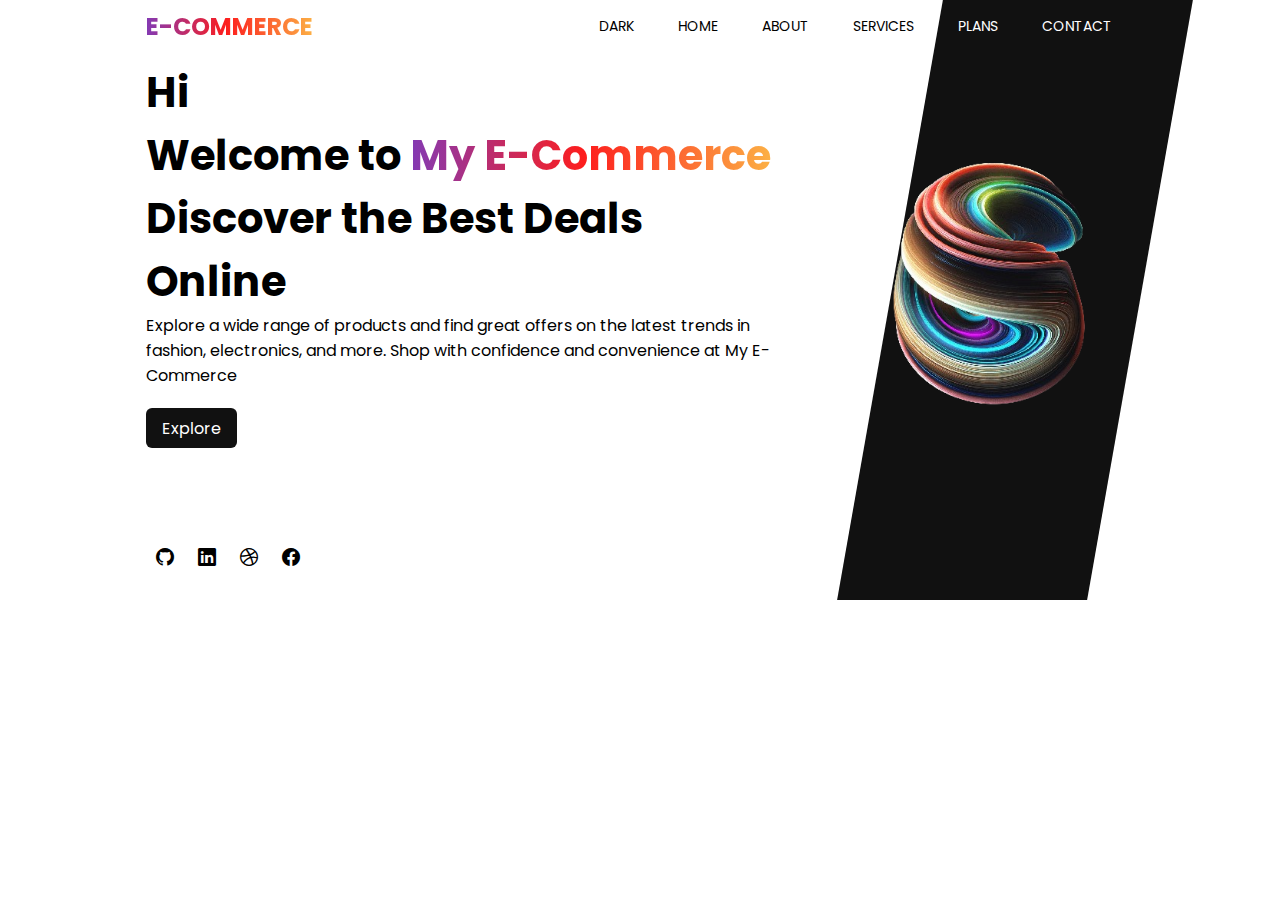
<file: index.html>
<!DOCTYPE html>
<html lang="en">
<head>
    <meta charset="UTF-8">
    <meta name="viewport" content="width=device-width, initial-scale=1.0">
    <title>Document</title>
    <link rel="stylesheet" href="style.css">
    <link rel="stylesheet" href="https://cdn.jsdelivr.net/npm/bootstrap-icons@1.11.3/font/bootstrap-icons.min.css">
</head>
<body>
    <div class="container">
        <header>
            <a href="#" class="logo highlight">E-commerce</a>
            <ul>
                <li><a onclick="ChangeColor(this)" href="#">Dark</a></li>
                <li><a href="#">Home</a></li>
                <li><a href="#">About</a></li>
                <li><a href="#">Services</a></li>
                <li><a class="text-white" href="#">Plans</a></li>
                <li><a class="text-white" href="#">Contact</a></li>
            </ul>
        </header>
        <main class="page-content">
            <div class="page-left">
                <h1 class="heading">Hi</h1>
                <h1 class="heading">Welcome to <span class="highlight">My E-Commerce</span></h1>
                <h1 class="heading">Discover the Best Deals Online</h1>
                <p class="about">Explore a wide range of products and find great offers on the latest trends in fashion, electronics, and more. Shop with confidence and convenience at My E-Commerce</p>
                <a href="#" class="download-button">Explore</a>
                <div class="social-links">
                    <a href="#" class="bi bi-github" ></a>
                    <a href="#" class="bi bi-linkedin" ></a>
                    <a href="#" class="bi bi-dribbble" ></a>
                    <a href="#" class="bi bi-facebook" ></a>
                </div>
            </div>
            <div class="page-right">
                <img src="object.png" alt="" class="object">
            </div>
        </main>
    </div>

    <script src="index.js"></script>
</body>
</html>
</file>
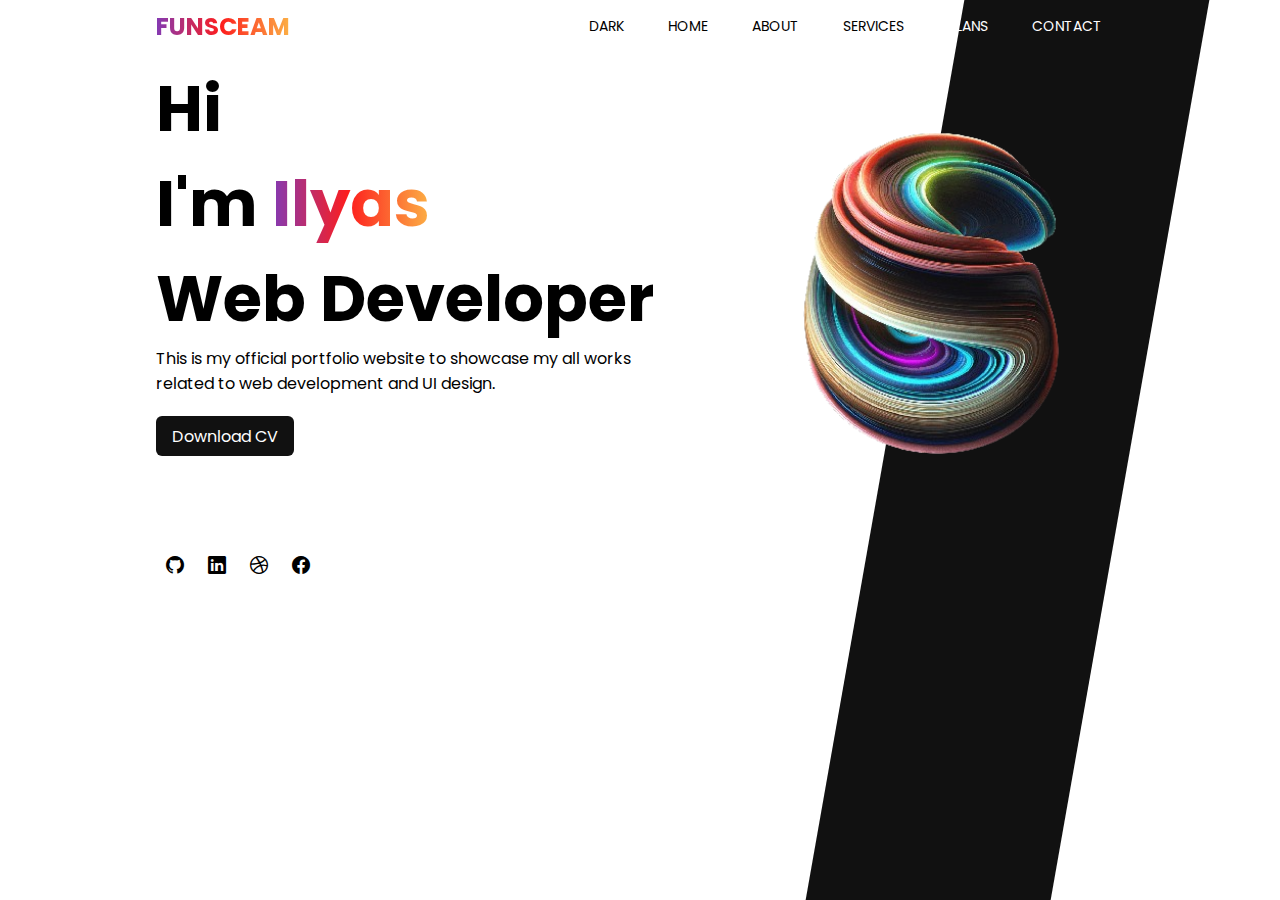
<file: portofolio/index.html>
<!DOCTYPE html>
<html lang="en">
<head>
    <meta charset="UTF-8">
    <meta name="viewport" content="width=device-width, initial-scale=1.0">
    <title>Document</title>
    <link rel="stylesheet" href="css/style.css">
    <link rel="stylesheet" href="https://cdn.jsdelivr.net/npm/bootstrap-icons@1.11.3/font/bootstrap-icons.min.css">
</head>
<body>
    <div class="container">
        <header>
            <a href="#" class="logo highlight">Funsceam</a>
            <ul>
                <li><a onclick="ChangeColor(this)" href="#">Dark</a></li>
                <li><a href="#">Home</a></li>
                <li><a href="#">About</a></li>
                <li><a href="#">Services</a></li>
                <li><a class="text-white" href="#">Plans</a></li>
                <li><a class="text-white" href="#">Contact</a></li>
            </ul>
        </header>
        <main class="page-content">
            <div class="page-left">
                <h1 class="heading">Hi</h1>
                <h1 class="heading">I'm <span class="highlight">Ilyas</span></h1>
                <h1 class="heading">Web Developer</h1>
                <p class="about">This is my official portfolio website to showcase my all works related to web development and UI design.</p>
                <a href="#" class="download-button">Download CV</a>
                <div class="social-links">
                    <a href="#" class="bi bi-github" ></a>
                    <a href="#" class="bi bi-linkedin" ></a>
                    <a href="#" class="bi bi-dribbble" ></a>
                    <a href="#" class="bi bi-facebook" ></a>
                </div>
            </div>
            <div class="page-right">
                <img src="image/object.png" alt="" class="object">
            </div>
        </main>
    </div>

    <script src="js/index.js"></script>
</body>
</html>
</file>
<file: style.css>
@import url('https://fonts.googleapis.com/css2?family=Poppins&display=swap');

* {
    margin: 0;
    padding: 0;
    transition: .3s;
    font-family: 'Poppins', sans-serif;
    color: #000;
    text-decoration: none;
    box-sizing: border-box;
}

:root {
    --linear-color: linear-gradient(90deg, 
    rgba(131, 58, 180, 1) 0%,
    rgba(253, 29, 29, 1) 48%,
    rgba(252, 176, 69, 1) 100%);
}

.highlight {
    color: transparent;
    background: var(--linear-color);
    background-clip: text;
}

.container {
    max-width: 1000px;
    margin: auto;
    position: relative;
    min-height: 100vh;
}

header {
    display: flex;
    justify-content: space-between;
    align-items: center;
    padding: 8px 6px;
    z-index: 9;
}

header .logo {
    font-size: 1.5rem;
    text-decoration: none;
    font-weight: bolder;
    text-transform: uppercase;
}

header ul {
    display: flex;
    align-items: center;
    list-style: none;
}

header ul a {
    display: block;
    padding: 8px 12px;
    margin: 0 10px;
    text-transform: uppercase;
    font-size: 14px;
}

header ul a.text-white {
    color: #fff;
}

header ul a:hover {
    color: transparent;
    background: rgba(131, 58, 180, 1);
    background: var(--linear-color);
    background-clip: text;
}

.page-content {
    padding: 8px 6px;
    position: relative;
    display: flex;
    justify-content: space-between;
    gap: 4rem;
    align-items: center;
}

.page-content .heading {
    font-size: 2.6rem;
    font-weight: bolder;
}

.page-content .page-right {
    position: relative;
    width: 600px;
    height: 400px;
}

.page-content .page-right .object {
    position: absolute;
    left: 0;
    top: -50px;
    width: 100%;
    height: 100%;
    object-fit: cover;
}

.page-content .download-button {
    display: block;
    height: 40px;
    width: fit-content;
    padding: 0 16px;
    background: #111;
    margin-top: 20px;
    color: #fff;
    display: flex;
    justify-content: center;
    align-items: center;
    border-radius: 6px;
    position: relative;
    overflow: hidden;
    z-index: 1;
}

.page-content .download-button::before {
    content: '';
    position: absolute;
    left: 50%;
    top: 50%;
    transform: translate(-50%, -50%);
    width: 0%;
    height: 0%;
    background: var(--linear-color);
    z-index: -1;
    transition: .3s;
}

.page-content .download-button:hover::before { 
    width: 100%;
    height: 100%;
}

.page-content .social-links {
    margin-top: 6rem;
}

.page-content .social-links a {
    margin: 10px;
    font-size: 18px;
}

.page-content .social-links a:hover {
    color: transparent;
    background:  rgba(131, 58, 180, 1);
    background: var(--linear-color);
    background-clip: text;
}

body {
    overflow: hidden;
}

.container::before {
    content: '';
    position: absolute;
    right: 0;
    top: 0;
    width: 25%;
    height: 600px;
    background: #111;
    transform: skew(-10deg);
    z-index: -1;
    transition: 1s;
}

body::before {
    content: '';
    position: absolute;
    right: 0;
    top: 0;
    width: 0%;
    height: 100%;
    background: #111;
    z-index: -1;
    transition: 1s;
}

body.dark .container::before {
    width: 100%;
    transform: skew(0deg);
}

body.dark::before {
    width: 100%;
}

body.dark ul a {
    /* transition-delay: 1.2s; */
    color: #fff;
}

body.dark ul a:hover {
    color: transparent;
    background: rgba(131, 58, 180, 1);
    background: var(--linear-color);
    background-clip: text;
}

body.dark .heading {
    transition-delay: 1.2s;
    color: #fff;
}

body.dark .about {
    transition-delay: 1.2s;
    color: #999;
}

body.dark .download-button {
    background: #333;
}

body.dark .social-links a {
    color: #fff;
}
</file>
<file: portofolio/css/style.css>
/* Poppins Font Family  */
@import url('https://fonts.googleapis.com/css2?family=Poppins&display=swap');

* {
    margin: 0;
    padding: 0;
    transition: .3s;
    font-family: 'Poppins', sans-serif;
    color: #000;
    text-decoration: none;
    box-sizing: border-box;
}

:root {
    --linear-color: linear-gradient(90deg, 
    rgba(131, 58, 180, 1) 0%,
    rgba(253, 29, 29, 1) 48%,
    rgba(252, 176, 69, 1) 100%);
}

.highlight {
    color: transparent;
    background: var(--linear-color);
    background-clip: text;
}

.container {
    max-width: 980px;
    margin: auto;
    position: relative;
    min-height: 100vh;
}

header {
    display: flex;
    justify-content: space-between;
    align-items: center;
    padding: 8px 6px;
    z-index: 9;
}

header .logo {
    font-size: 1.5rem;
    text-decoration: none;
    font-weight: bolder;
    text-transform: uppercase;
}

header ul {
    display: flex;
    align-items: center;
    list-style: none;
}

header ul a {
    display: block;
    padding: 8px 12px;
    margin: 0 10px;
    text-transform: uppercase;
    font-size: 14px;
}

header ul a.text-white {
    color: #fff;
}

header ul a:hover {
    color: transparent;
    background: rgba(131, 58, 180, 1);
    background: var(--linear-color);
    background-clip: text;
}

.page-content {
    padding: 8px 6px;
    position: relative;
    display: flex;
    justify-content: space-between;
    gap: 4rem;
    align-items: center;
}

.page-content .heading {
    font-size: 4rem;
    font-weight: bolder;
}

.page-content .page-right {
    position: relative;
    width: 600px;
    height: 400px;
}

.page-content .page-right .object {
    position: absolute;
    left: 0;
    top: -50px;
    width: 100%;
    height: 100%;
    object-fit: cover;
}

.page-content .download-button {
    display: block;
    height: 40px;
    width: fit-content;
    padding: 0 16px;
    background: #111;
    margin-top: 20px;
    color: #fff;
    display: flex;
    justify-content: center;
    align-items: center;
    border-radius: 6px;
    position: relative;
    overflow: hidden;
    z-index: 1;
}

.page-content .download-button::before {
    content: '';
    position: absolute;
    left: 50%;
    top: 50%;
    transform: translate(-50%, -50%);
    width: 0%;
    height: 0%;
    background: var(--linear-color);
    z-index: -1;
    transition: .3s;
}

.page-content .download-button:hover::before { 
    width: 100%;
    height: 100%;
}

.page-content .social-links {
    margin-top: 6rem;
}

.page-content .social-links a {
    margin: 10px;
    font-size: 18px;
}

.page-content .social-links a:hover {
    color: transparent;
    background:  rgba(131, 58, 180, 1);
    background: var(--linear-color);
    background-clip: text;
}

body {
    overflow: hidden;
}

.container::before {
    content: '';
    position: absolute;
    right: 0;
    top: 0;
    width: 25%;
    height: 100%;
    background: #111;
    transform: skew(-10deg);
    z-index: -1;
    transition: 1s;
}

body::before {
    content: '';
    position: absolute;
    right: 0;
    top: 0;
    width: 0%;
    height: 100%;
    background: #111;
    z-index: -1;
    transition: 1s;
}

body.dark .container::before {
    width: 100%;
    transform: skew(0deg);
}

body.dark::before {
    width: 100%;
}

body.dark ul a {
    /* transition-delay: 1.2s; */
    color: #fff;
}

body.dark ul a:hover {
    color: transparent;
    background: rgba(131, 58, 180, 1);
    background: var(--linear-color);
    background-clip: text;
}

body.dark .heading {
    transition-delay: 1.2s;
    color: #fff;
}

body.dark .about {
    transition-delay: 1.2s;
    color: #999;
}

body.dark .download-button {
    background: #333;
}

body.dark .social-links a {
    color: #fff;
}
</file>
